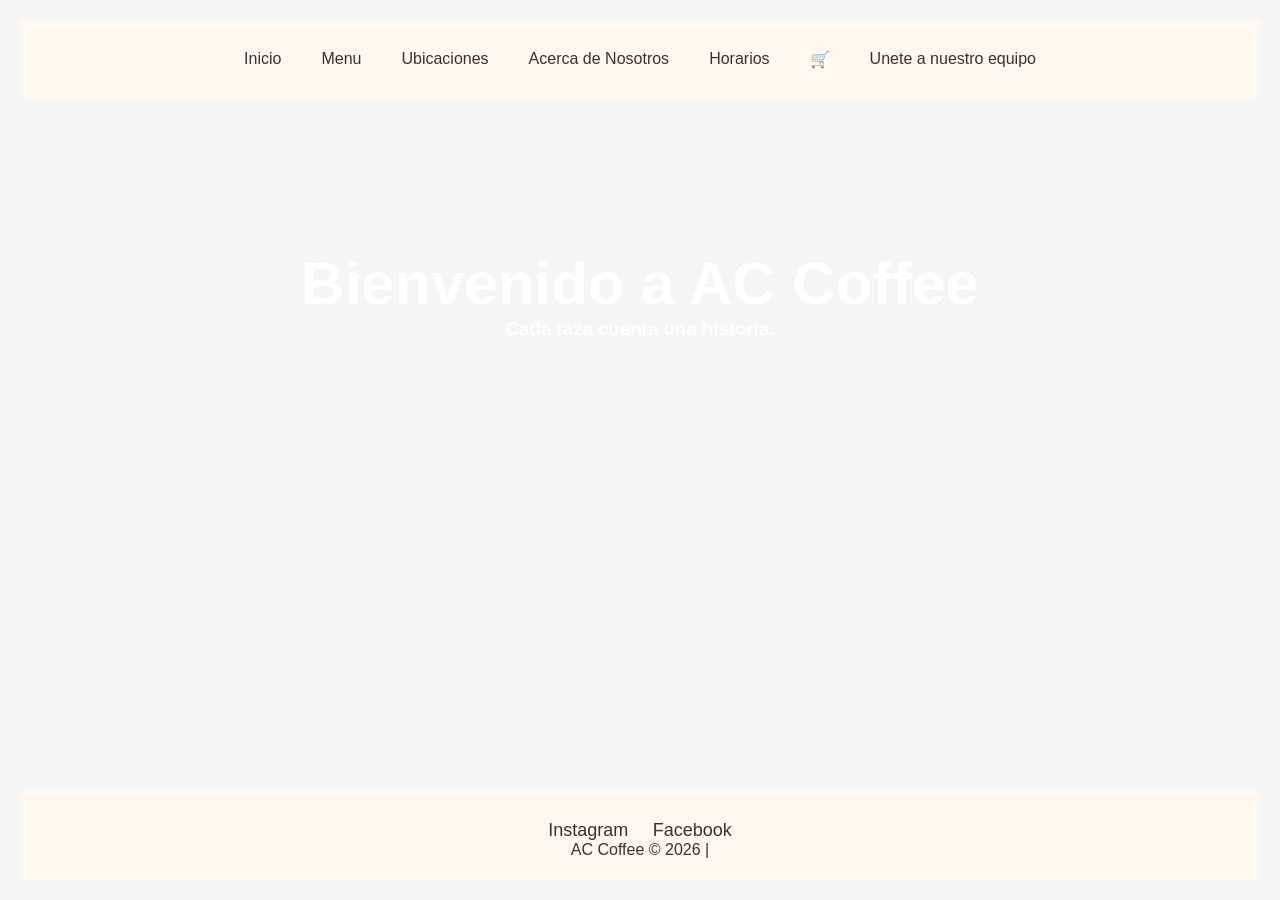
<file: index.html>
<!DOCTYPE html>
<html lang="es">
    <head>
        <meta charset="UTF-8">
        <meta name="viewport" content="width-device" initial scale>
    </head>
    <title>AC Coffee </title>
    <link rel="stylesheet" href="style.css">
    <body>
        
        <nav class="navbar">
            <button class="hamburger" onclick="toggleMenu()">

    <span class="bar"></span>
    <span class="bar"></span>
    <span class="bar"></span>

</button>
        <ul class="nav">
        <li><a href="index.html">Inicio</a></li>
        <li><a href="#">Menu</a>
            <ul>
                <li><a href="Bebidas.html">Bebidas</a></li>
                <li><a href="Postres.html">Panaderia y Postres</a></li>
                <li><a href="Comidas.html">Comidas</a></li>
            </ul>
        </li> 
        <li><a href="ubicaciones.html">Ubicaciones</a></li>
        <li><a href="info.html">Acerca de Nosotros</a></li>
        <li><a href="horario.html">Horarios</a></li>
        <li><a href="carrito.html">🛒</a></li>
        <li><a href="contacto.html">Unete a nuestro equipo</a></li>
        </ul>
        </nav>
        
    <div class="hero">
    <center><h1>Bienvenido a AC Coffee</h1></center>
    <center><h3>Cada taza cuenta una historia.</h3></center>
    </div>
        <script>

function toggleMenu(){

    document.querySelector(".nav")
    .classList.toggle("active");
}

</script>
    </body>
    
    <footer>
    <div class="redes">
        <a href="https://www.instagram.com/ac_coffeegt?igsh=MXQ4dHN6b2NnM3cweg==">Instagram</a>
        <a href="https://www.facebook.com/share/1GqbHDVcX5/">Facebook</a>
    </div>

    <center><p>AC Coffee © 2026 | </p></center>
    </footer>
</html>
</file>
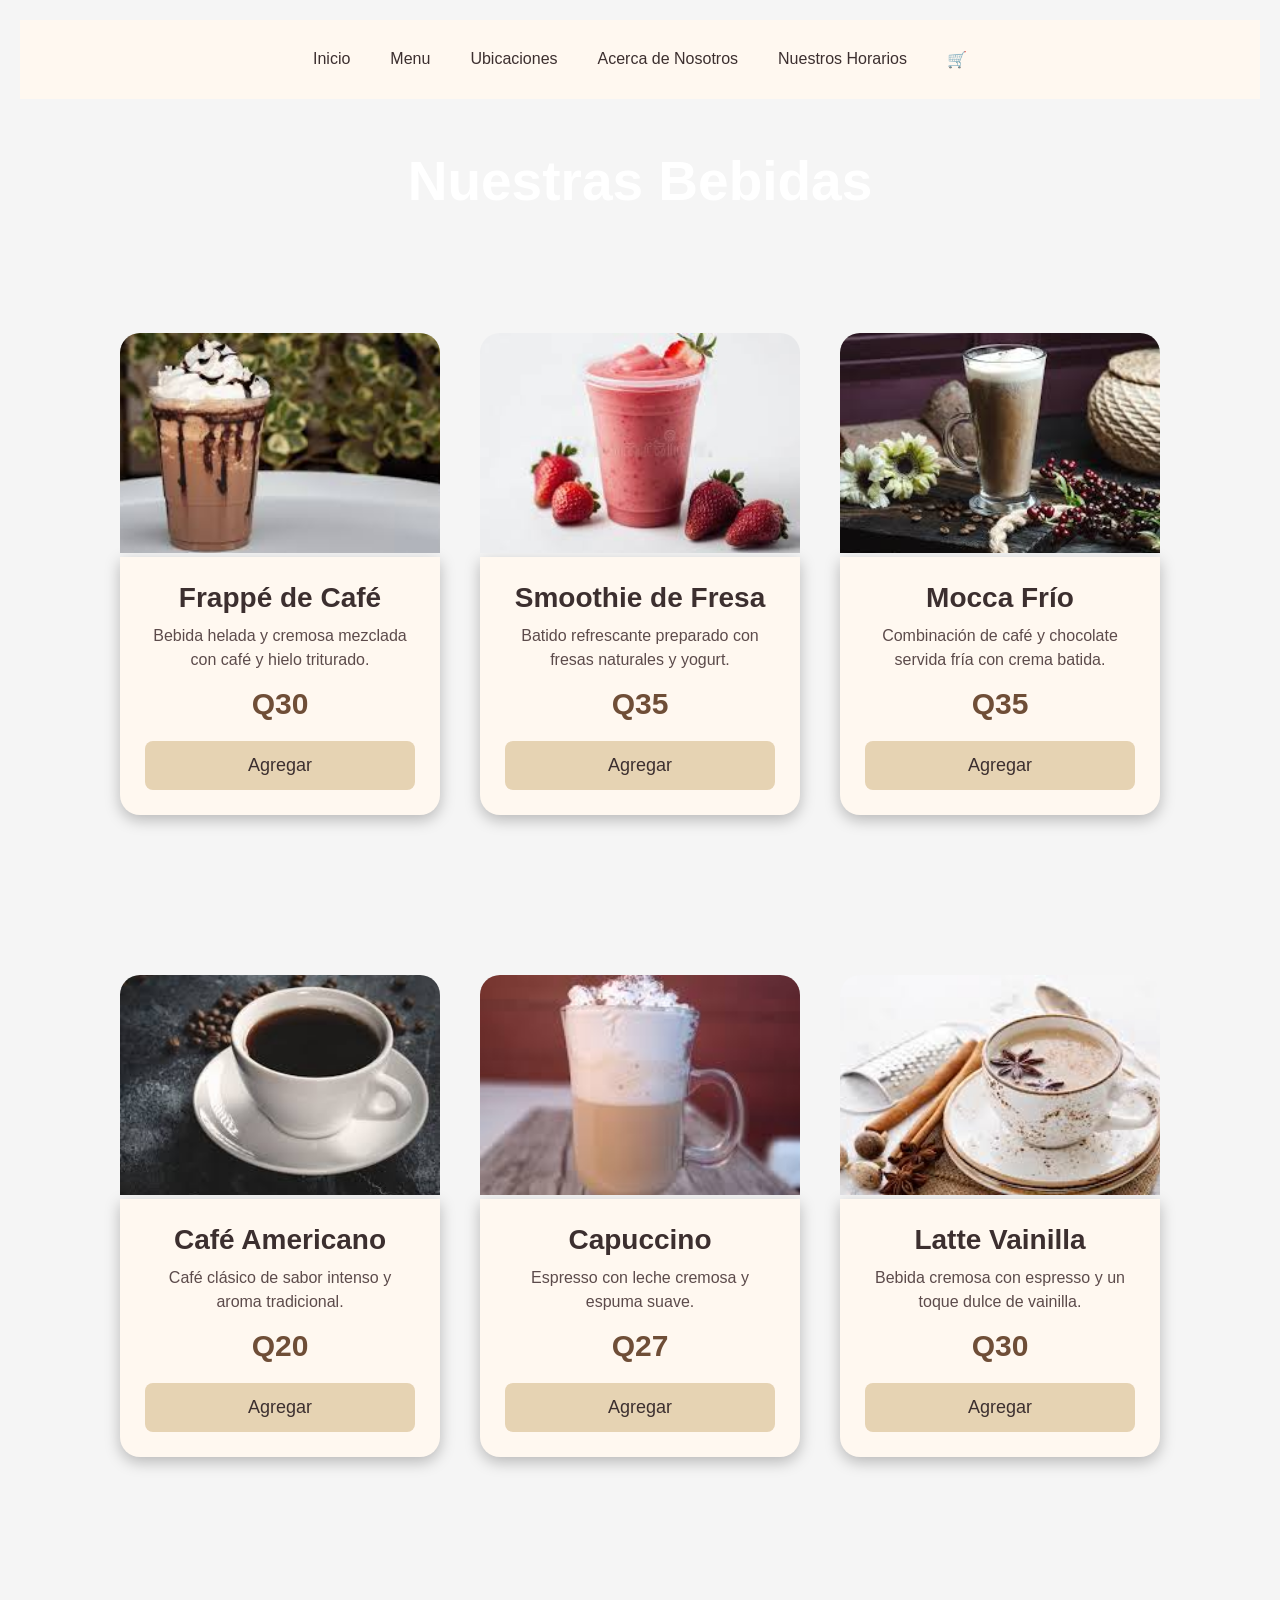
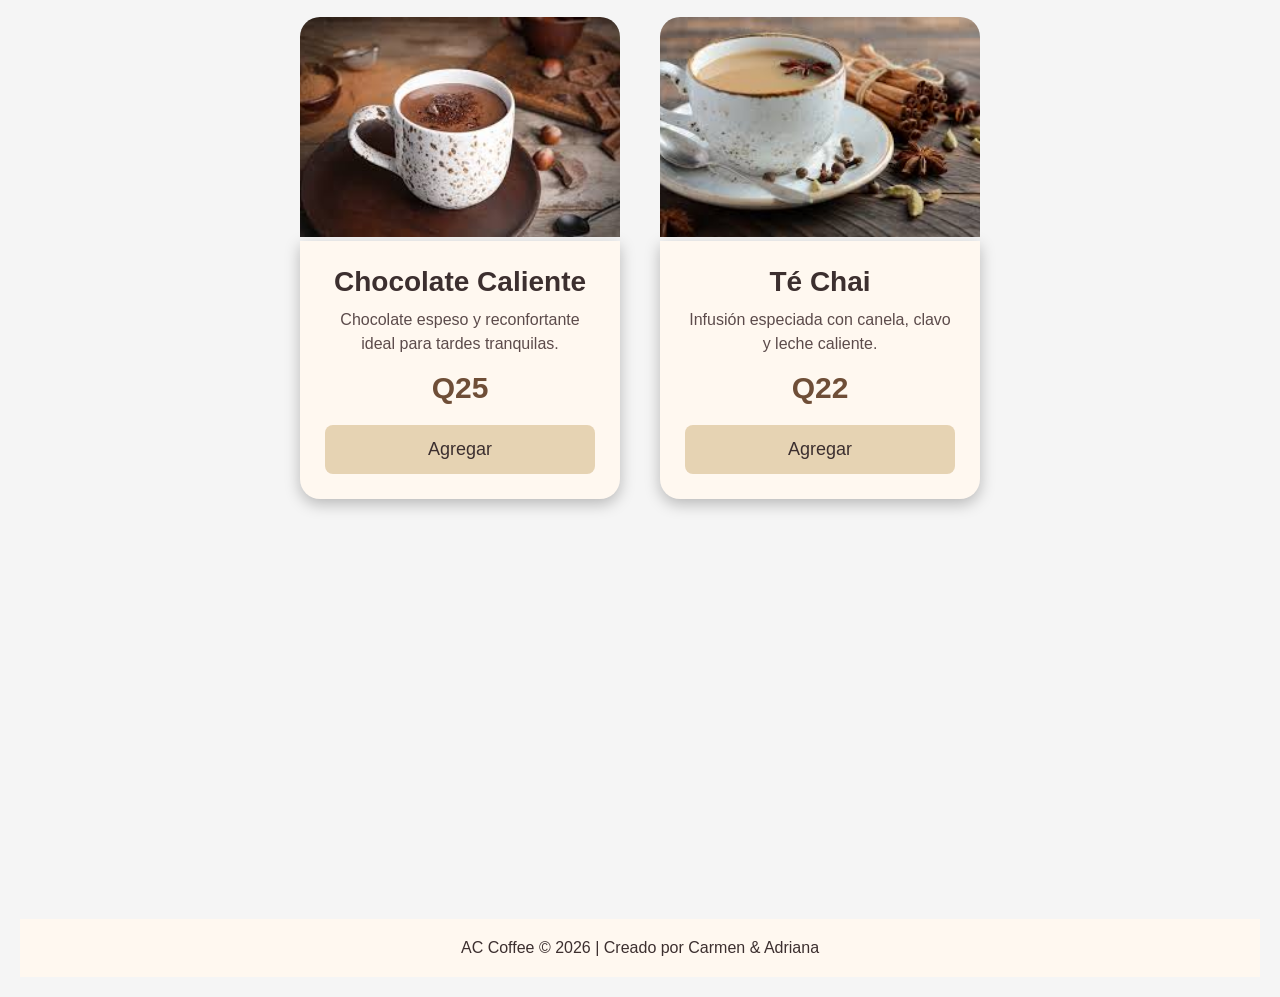
<file: Bebidas.html>
<!DOCTYPE html>
<html lang="es">

<head>
    <meta charset="UTF-8">
    <meta name="viewport" content="width=device-width, initial-scale=1.0">
    <title>AC Coffee | Bebidas</title>

    <link rel="stylesheet" href="style.css">
</head>

<body>
    <nav class="navbar">
        <button class="hamburger" onclick="toggleMenu()">
            <span class="bar"></span> 
            <span class="bar"></span>   
            <span class="bar"></span>
        </button>
        <ul class="nav">
        <li><a href="index.html">Inicio</a></li>

            <li>
                <a href="#">Menu</a>
                <ul>
                    <li><a href="Bebidas.html">Bebidas</a></li>
                    <li><a href="Postres.html">Panadería y Postres</a></li>
                    <li><a href="Comidas.html">Comidas</a></li>
                </ul>
            </li>
            <li><a href="ubicaciones.html">Ubicaciones</a></li>
            <li><a href="info.html">Acerca de Nosotros</a></li>
            <li><a href="info.html">Nuestros Horarios</a></li>
            <li><a href="carrito.html">🛒</a></li>

        </ul>
    </nav>
    <h1 class="titulo-menu">Nuestras Bebidas</h1>
    <section class="productos">
        <div class="card">
            <img src="frappe.jpg" alt="">
            <div class="info">
                <h2>Frappé de Café</h2>
                <p>Bebida helada y cremosa mezclada con café y hielo triturado.</p>
                <span class="precio">Q30</span>
                <button onclick="agregarCarrito(
                'Frappé de Café',
                30,
                'frappe.jpg'
                )">
                Agregar
                </button>

            </div>
        </div>

        <div class="card">
            <img src="smoothie.jpg" alt="">
            <div class="info">
                <h2>Smoothie de Fresa</h2>
                <p>Batido refrescante preparado con fresas naturales y yogurt.</p>
                <span class="precio">Q35</span>

                <button onclick="alerta(
                'funciona',
                35,
                'smoothie.jpg'
                )">
                Agregar
                </button>

            </div>
        </div>

        <div class="card">
            <img src="mocca.jpg" alt="">
            <div class="info">
                <h2>Mocca Frío</h2>
                <p>Combinación de café y chocolate servida fría con crema batida.</p>
                <span class="precio">Q35</span>

                <button onclick="agregarCarrito(
                'Mocha Frío',
                35,
                'mocca.jpg'
                )">
                Agregar
                </button>

            </div>
        </div>

        <div class="card">
            <img src="americano.jpg" alt="">
            <div class="info">
                <h2>Café Americano</h2>
                <p>Café clásico de sabor intenso y aroma tradicional.</p>
                <span class="precio">Q20</span>

                <button onclick="agregarCarrito(
                'Café Americano',
                20,
                'americano.jpg'
                )">
                Agregar
                </button>

            </div>
        </div>

        <div class="card">
            <img src="capuccino.jpg" alt="">
            <div class="info">
                <h2>Capuccino</h2>
                <p>Espresso con leche cremosa y espuma suave.</p>
                <span class="precio">Q27</span>

                <button onclick="agregarCarrito(
                'Capuccino',
                27,
                'capuccino.jpg'
                )">
                Agregar
                </button>

            </div>
        </div>

        <div class="card">
            <img src="latte.jpg" alt="">
            <div class="info">
                <h2>Latte Vainilla</h2>
                <p>Bebida cremosa con espresso y un toque dulce de vainilla.</p>
                <span class="precio">Q30</span>

                <button onclick="agregarCarrito(
                'Latte Vainilla',
                30,
                'latte.jpg'
                )">
                Agregar
                </button>

            </div>
        </div>

        <div class="card">
            <img src="chocolate.jpg" alt="">
            <div class="info">
                <h2>Chocolate Caliente</h2>
                <p>Chocolate espeso y reconfortante ideal para tardes tranquilas.</p>
                <span class="precio">Q25</span>

                <button onclick="agregarCarrito(
                'Chocolate Caliente',
                25,
                'chocolate.jpg'
                )">
                Agregar
                </button>

            </div>
        </div>

        <div class="card">
            <img src="chai.jpg" alt="">
            <div class="info">
                <h2>Té Chai</h2>
                <p>Infusión especiada con canela, clavo y leche caliente.</p>
                <span class="precio">Q22</span>

                <button onclick="agregarCarrito(
                'Té Chai',
                22,
                'chai.jpg'
                )">
                Agregar
                </button>

            </div>
        </div>

    </section>
<script>

function toggleMenu(){

    document.querySelector(".nav")
    .classList.toggle("active");
}
</script>
<script src="carrito.js"></script>

<script src="carrito.js"></script>

<script>
console.log(typeof agregarCarrito);
</script>
    
    <footer>
        <p>AC Coffee © 2026 | Creado por Carmen & Adriana</p>
    </footer>

    <script src="carrito.js"></script>
    
</body>

</html>
</file>
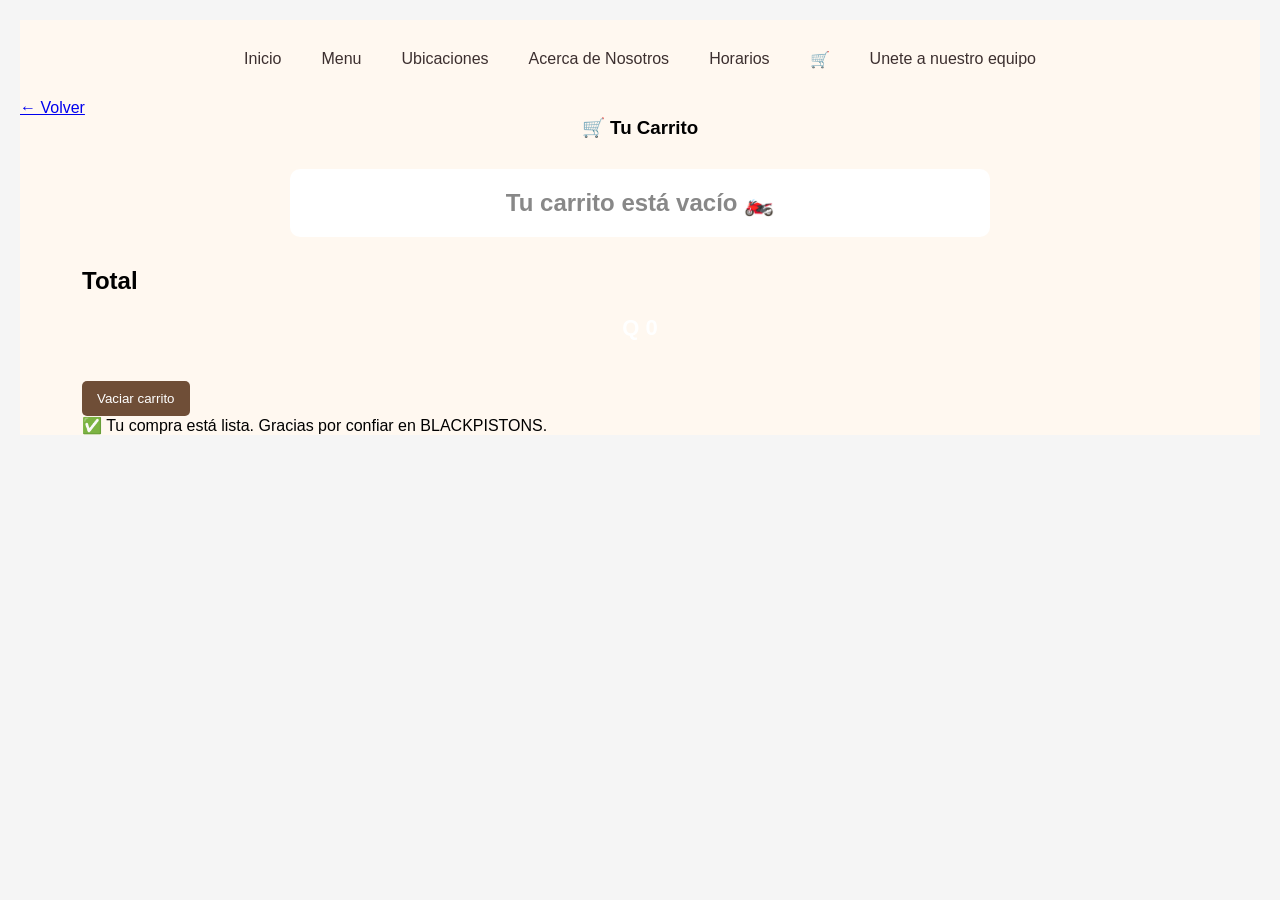
<file: carrito.html>
<!DOCTYPE html>
<html lang="es">
    <head>
        <meta charset="UTF-8">
        <meta name="viewport" content="width-device" initial scale>
    </head>
    <title>AC Coffee </title>
    <link rel="stylesheet" href="style.css">
    <body>
        
        <nav class="navbar">
            <button class="hamburger" onclick="toggleMenu()">

    <span class="bar"></span>
    <span class="bar"></span>
    <span class="bar"></span>

</button>
        <ul class="nav">
        <li><a href="index.html">Inicio</a></li>
        <li><a href="#">Menu</a>
            <ul>
                <li><a href="Bebidas.html">Bebidas</a></li>
                <li><a href="Postres.html">Panaderia y Postres</a></li>
                <li><a href="Comidas.html"></a>Comidas</li>
            </ul>
        </li>
        <li><a href="ubicaciones.html">Ubicaciones</a></li>
        <li><a href="info.html">Acerca de Nosotros</a></li>
        <li><a href="horario.html">Horarios</a></li>
        <li><a href="carrito.html">🛒</a></li>
        <li><a href="contacto.html">Unete a nuestro equipo</a></li>
        </ul>
<a href="index.html" class="back">
← Volver
</a>

</header>

<section class="container">

<h1 class="title">
🛒 Tu Carrito
</h1>

<div id="carrito"></div>

<div class="total-box">

<h2>Total</h2>

<div class="total" id="total">
Q 0
</div>

<div class="buttons">

<button class="vaciar" onclick="vaciarCarrito()">
Vaciar carrito
</button>

<a href="checkout.html">

<button
class="comprar"
id="btnComprar">

Finalizar Compra 💳

</button>

</a>
</div>

<div
class="mensaje"
id="mensajeCompra">

✅ Tu compra está lista.
Gracias por confiar en BLACKPISTONS.

</div>

</div>

</section>

<script>

let carrito =
JSON.parse(localStorage.getItem("carrito"))
|| [];

function renderCarrito(){

const contenedor =
document.getElementById("carrito");

const totalElemento =
document.getElementById("total");

const btnComprar =
document.getElementById("btnComprar");

contenedor.innerHTML = "";

let total = 0;

if(carrito.length === 0){

contenedor.innerHTML = `
<h2 style="text-align:center;color:#888;">
Tu carrito está vacío 🏍️
</h2>
`;

btnComprar.style.display = "none";

}

carrito.forEach((producto,index)=>{

total += producto.precio;

contenedor.innerHTML += `

<div class="producto">

<img src="${producto.imagen}">

<div class="info">
<h3>${producto.nombre}</h3>
<p class="price">
Q ${producto.precio.toLocaleString()}
</p>
</div>

<button
class="delete"
onclick="eliminar(${index})">

Eliminar

</button>

</div>
`;

});

totalElemento.innerText =
"Q " + total.toLocaleString();

if(carrito.length > 0){
btnComprar.style.display = "inline-block";
}

}

function eliminar(index){

carrito.splice(index,1);

localStorage.setItem(
"carrito",
JSON.stringify(carrito)
);

renderCarrito();

}

function vaciarCarrito(){

localStorage.removeItem("carrito");

carrito = [];

document.getElementById(
"mensajeCompra"
).style.display = "none";

renderCarrito();

}

function compraLista(){

document.getElementById(
"mensajeCompra"
).style.display = "block";

}

renderCarrito();

</script>

</body>
</html>
</file>
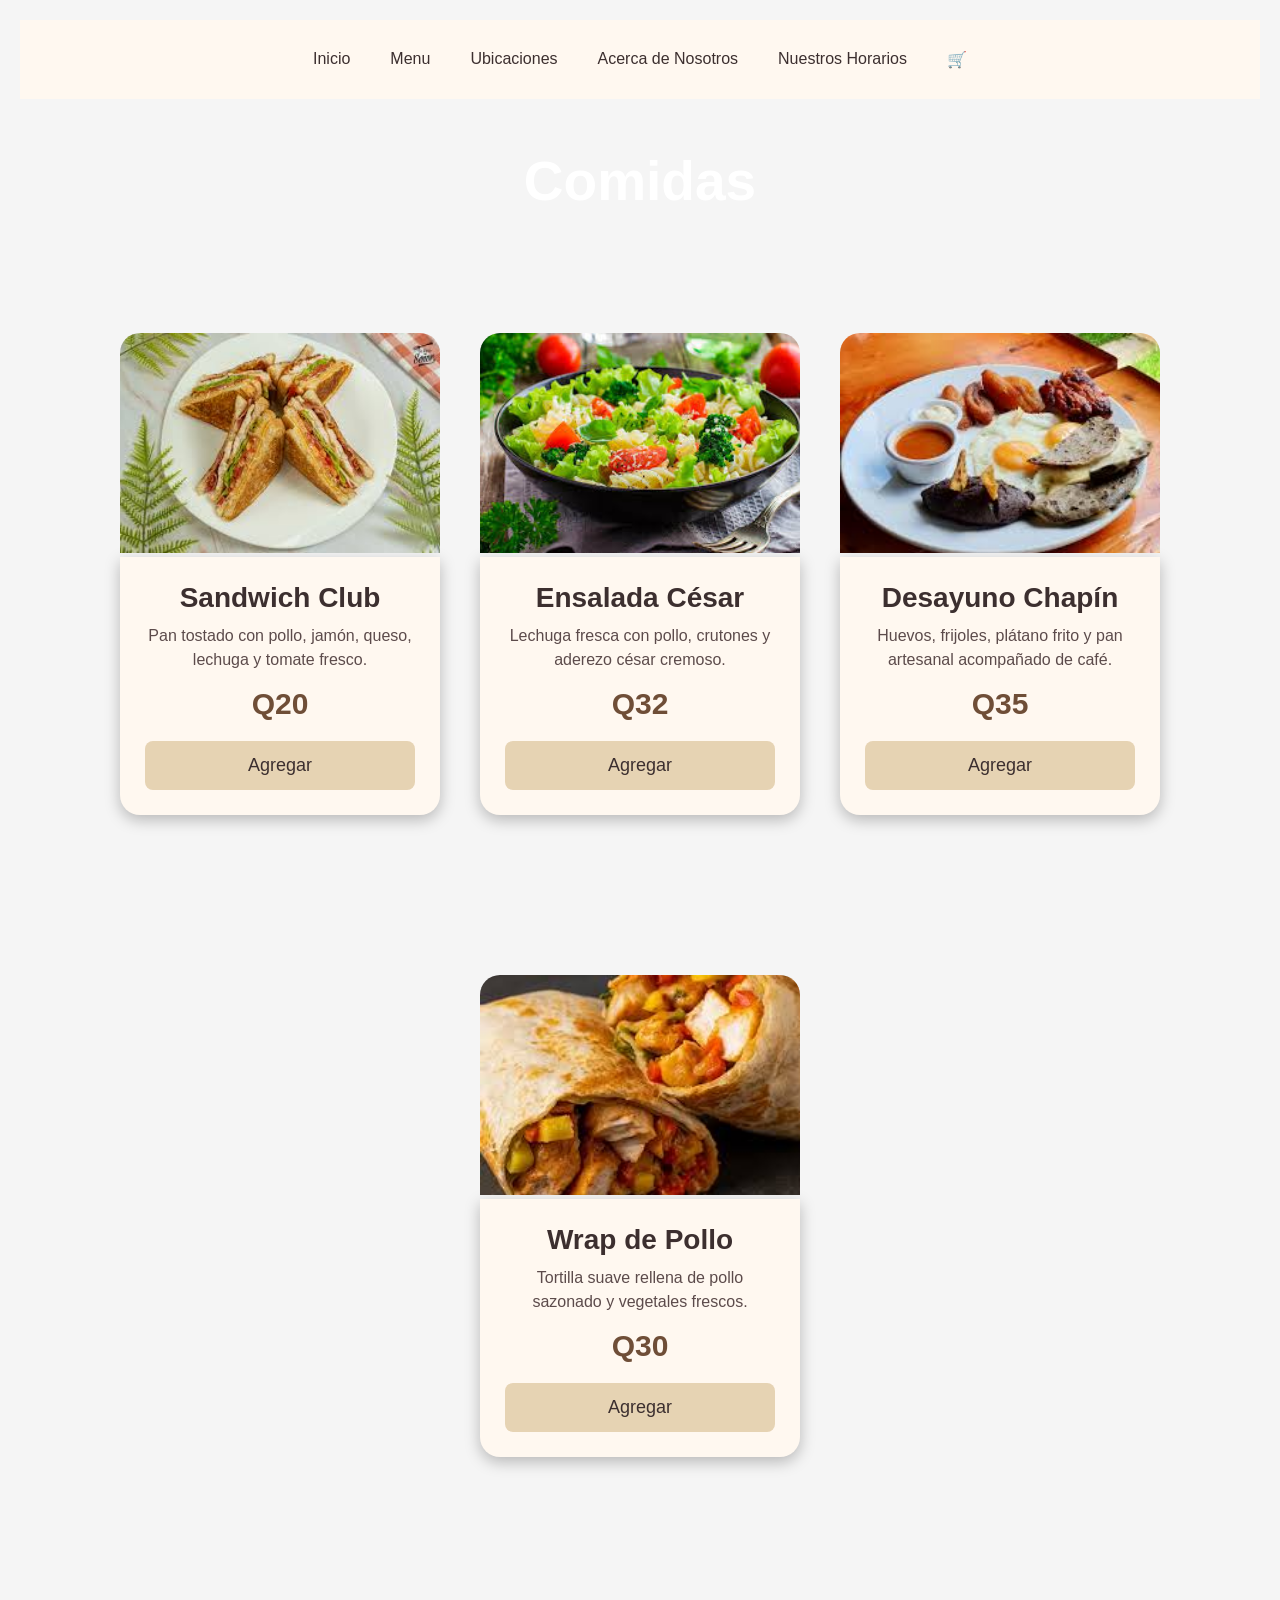
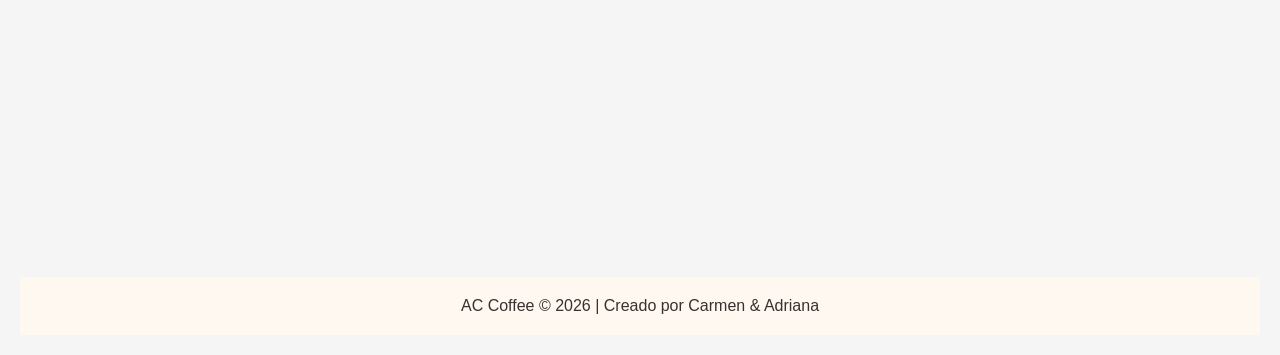
<file: Comidas.html>
<!DOCTYPE html>
<html lang="es">

<head>
    <meta charset="UTF-8">
    <meta name="viewport" content="width=device-width, initial-scale=1.0">
    <title>AC Coffee | Comidas</title>

    <link rel="stylesheet" href="style.css">
</head>

<body>

    <nav class="navbar">
        <button class="hamburger" onclick="toggleMenu()">
    <span class="bar"></span>
    <span class="bar"></span>
    <span class="bar"></span>

</button>
        <ul class="nav">
        <li><a href="index.html">Inicio</a></li>

            <li>
                <a href="#">Menu</a>

                <ul>
                    <li><a href="Bebidas.html">Bebidas</a></li>
                    <li><a href="Postres.html">Panadería y Postres</a></li>
                    <li><a href="Comidas.html">Comidas</a></li>
                </ul>
            </li>
            <li><a href="ubicaciones.html">Ubicaciones</a></li>
            <li><a href="info.html">Acerca de Nosotros</a></li>
            <li><a href="info.html">Nuestros Horarios</a></li>
            <li><a href="carrito.html">🛒</a></li>

        </ul>
    </nav>

    <h1 class="titulo-menu">Comidas</h1>

    <section class="productos">

        <div class="card">
            <img src="sandwich.jpg" alt="Sandwich Club">
            <div class="info">
                <h2>Sandwich Club</h2>
                <p>Pan tostado con pollo, jamón, queso, lechuga y tomate fresco.</p>
                <span class="precio">Q20</span>

                <button onclick="agregarCarrito(
                'Sandwich Club',
                20,
                'sandwich.jpg'
                )">
                Agregar
                </button>

            </div>
        </div>

        <div class="card">
            <img src="ensalada.jpg" alt="">
            <div class="info">
                <h2>Ensalada César</h2>
                <p>Lechuga fresca con pollo, crutones y aderezo césar cremoso.</p>
                <span class="precio">Q32</span>

                <button onclick="agregarCarrito(
                'Ensalada César',
                32,
                'ensalada.jpg'
                )">
                Agregar
                </button>

            </div>
        </div>

        <div class="card">
            <img src="desayuno.jpg" alt="">
            <div class="info">
                <h2>Desayuno Chapín</h2>
                <p>Huevos, frijoles, plátano frito y pan artesanal acompañado de café.</p>
                <span class="precio">Q35</span>

                <button onclick="agregarCarrito(
                'Desayuno Chapín',
                35,
                'desayuno.jpg'
                )">
                Agregar
                </button>

            </div>
        </div>

        <div class="card">
            <img src="wrap.jpg" alt="">
            <div class="info">
                <h2>Wrap de Pollo</h2>
                <p>Tortilla suave rellena de pollo sazonado y vegetales frescos.</p>
                <span class="precio">Q30</span>

                <button onclick="agregarCarrito(
                'Wrap de Pollo',
                30,
                'wrap.jpg'
                )">
                Agregar
                </button>

            </div>
        </div>

    </section>

    <footer>
        <p>AC Coffee © 2026 | Creado por Carmen & Adriana</p>
    </footer>

    <script src="carrito.js"></script>
<script>

function toggleMenu(){

    document.querySelector(".nav")
    .classList.toggle("active");
}

</script>
</body>

</html>
</file>
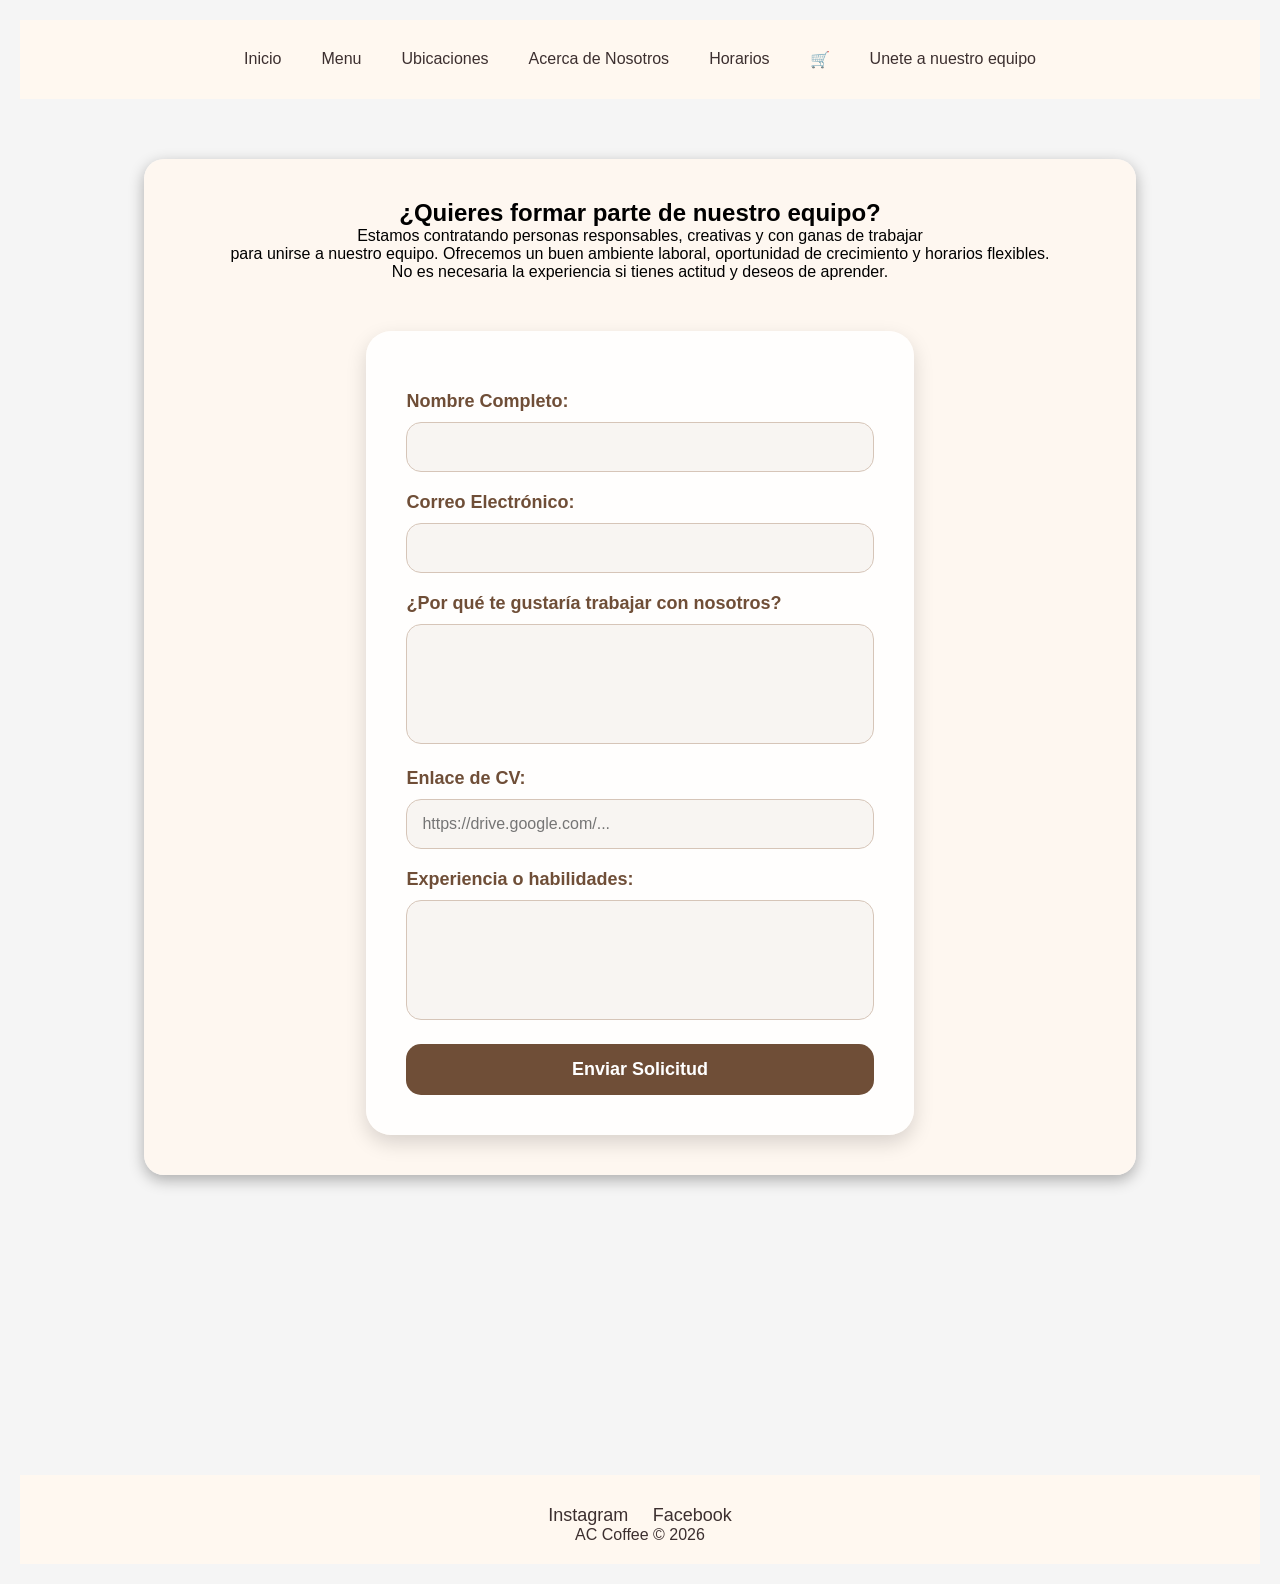
<file: contacto.html>
<!DOCTYPE html>
<html lang="es">
    <head>
        <meta charset="UTF-8">
        <meta name="viewport" content="width-device" initial scale>
    </head>
    <title>AC Coffee </title>
    <link rel="stylesheet" href="style.css">
    <body>
        
        <nav class="navbar">
            <button class="hamburger" onclick="toggleMenu()">

    <span class="bar"></span>
    <span class="bar"></span>
    <span class="bar"></span>

</button>
        <ul class="nav">
        <li><a href="index.html">Inicio</a></li>
        <li><a href="#">Menu</a>
            <ul>
                <li><a href="Bebidas.html">Bebidas</a></li>
                <li><a href="Postres.html">Panaderia y Postres</a></li>
                <li><a href="Comidas.html"></a>Comidas</li>
            </ul>
        </li>
        <li><a href="ubicaciones.html">Ubicaciones</a></li>
        <li><a href="info.html">Acerca de Nosotros</a></li>
        <li><a href="horario.html">Horarios</a></li>
        <li><a href="carrito.html">🛒</a></li>
        <li><a href="contacto.html">Unete a nuestro equipo</a></li>
        </ul>
        </nav>
    <section class="trabajo">
    <center><h1>¿Quieres formar parte de nuestro equipo?</h1></center>
    <center>Estamos contratando personas responsables, creativas y con ganas de trabajar<br>
     para unirse a nuestro equipo. Ofrecemos un buen ambiente laboral, oportunidad de crecimiento y horarios flexibles.<br>
     No es necesaria la experiencia si tienes actitud y deseos de aprender.<br></center>

      <form action="https://formspree.io/f/mykoanke" method="post">
        <ul>
            <li>
                <label for="nombre">Nombre Completo:</label>
                <input type="text" id="nombre" name="nombre" required>
            </li>

            <li>
                <label for="correo">Correo Electrónico:</label>
                <input type="email" id="correo" name="correo" required>
            </li>

            <li>
                <label for="mensaje">¿Por qué te gustaría trabajar con nosotros?</label>
                <textarea id="mensaje" name="mensaje" required></textarea>
            </li>

            <li>
                <label for="cv">Enlace de CV:</label>
                <input type="url" id="cv" name="cv" placeholder="https://drive.google.com/...">
            </li>

            <li>
                <label for="experiencia">Experiencia o habilidades:</label>
                <textarea id="experiencia" name="experiencia"></textarea>
            </li>
                <input type="submit" value="Enviar Solicitud">
        </ul>
    </form>
    </section>
        <script>

function toggleMenu(){

    document.querySelector(".nav")
    .classList.toggle("active");
}

</script>
    </body>
    <footer>
    <div class="redes">
        <a href="https://www.instagram.com/ac_coffeegt?igsh=MXQ4dHN6b2NnM3cweg==">Instagram</a>
        <a href="https://www.facebook.com/share/1GqbHDVcX5/">Facebook</a>
    </div>

    <center><p>AC Coffee © 2026  </p></center>
    </footer>
</html>
</file>
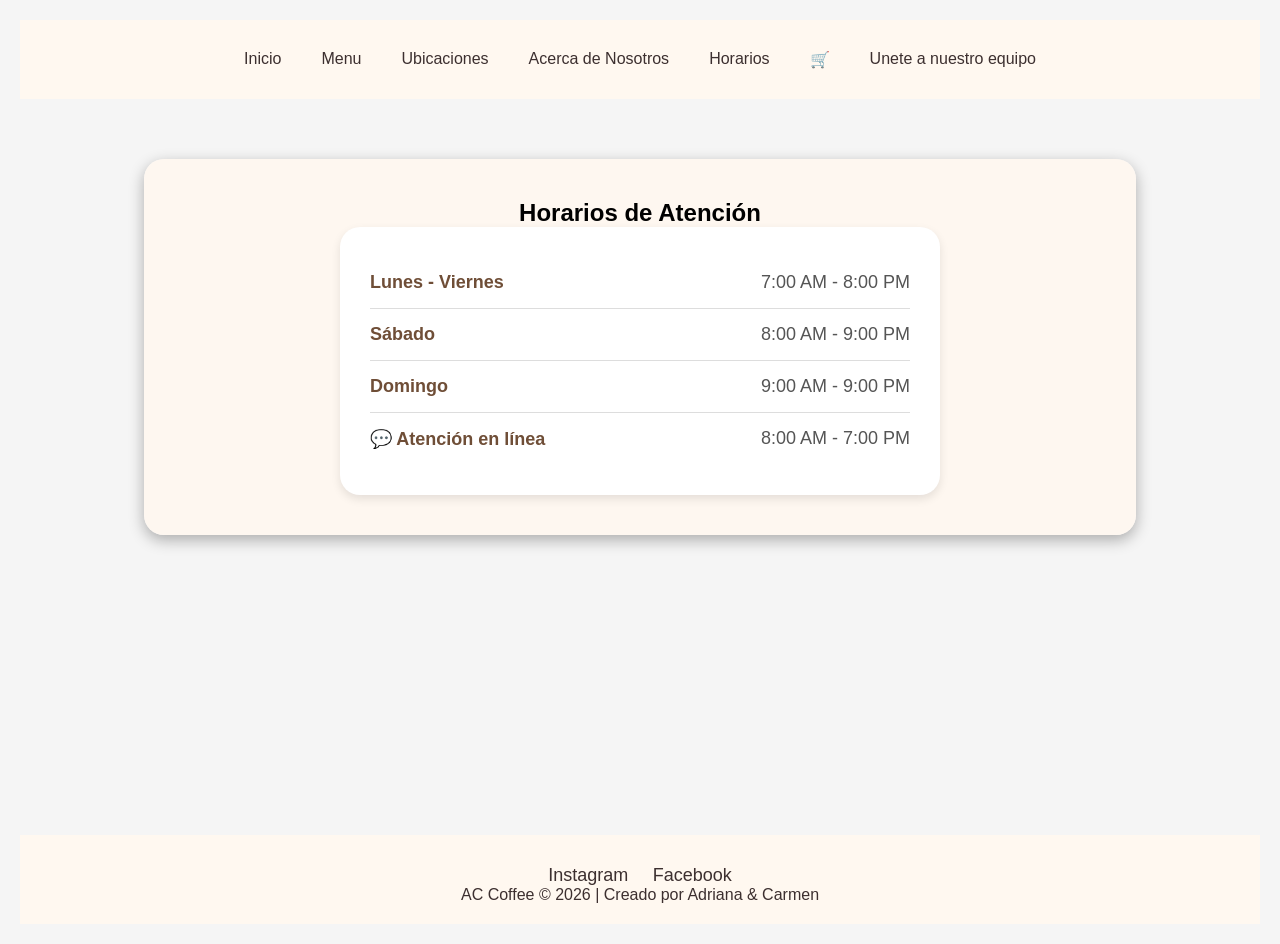
<file: horario.html>
<!DOCTYPE html>
<html lang="es">
    <head>
        <meta charset="UTF-8">
        <meta name="viewport" content="width-device" initial scale>
    </head>
    <title>AC Coffee </title>
    <link rel="stylesheet" href="style.css">
    <body>
        
        <nav class="navbar">
            <button class="hamburger" onclick="toggleMenu()">

    <span class="bar"></span>
    <span class="bar"></span>
    <span class="bar"></span>

</button>
        <ul class="nav">
        <li><a href="index.html">Inicio</a></li>
        <li><a href="#">Menu</a> 
            <ul>
                <li><a href="Bebidas.html">Bebidas</a></li>
                <li><a href="Postres.html">Panaderia y Postres</a></li>
                <li><a href="Comidas.html"></a>Comidas</li>
            </ul>
        </li>
        <li><a href="ubicaciones.html">Ubicaciones</a></li>
        <li><a href="info.html">Acerca de Nosotros</a></li>
        <li><a href="horario.html">Horarios</a></li>
        <li><a href="carrito.html">🛒</a></li>
        <li><a href="contacto.html">Unete a nuestro equipo</a></li>
        </ul>
             <button class="hamburger" aria-label="Abrir menú">
      <span class="bar"></span>
      <span class="bar"></span>
      <span class="bar"></span>
    </button>
        </nav>
    <section class="horario">
    <h2>Horarios de Atención</h2>
    <div class="tabla-horarios">
        <div class="dia">
            <span>Lunes - Viernes</span>
            <span>7:00 AM - 8:00 PM</span>
        </div>

        <div class="dia">
            <span>Sábado</span>
            <span>8:00 AM - 9:00 PM</span>
        </div>

        <div class="dia">
            <span>Domingo</span>
            <span>9:00 AM - 9:00 PM</span>
        </div>

        <div class="dia">
            <span>💬 Atención en línea</span>
            <span>8:00 AM - 7:00 PM</span>
         </div>
    </div>
</section>
        <script>

function toggleMenu(){

    document.querySelector(".nav")
    .classList.toggle("active");
}

</script>
    </body>
    <footer>
    <div class="redes">
        <a href="https://www.instagram.com/ac_coffeegt?igsh=MXQ4dHN6b2NnM3cweg==">Instagram</a>
        <a href="https://www.facebook.com/share/1GqbHDVcX5/">Facebook</a>
    </div>

    <center><p>AC Coffee © 2026 | Creado por Adriana & Carmen </p></center>
    </footer>
</html>
</file>
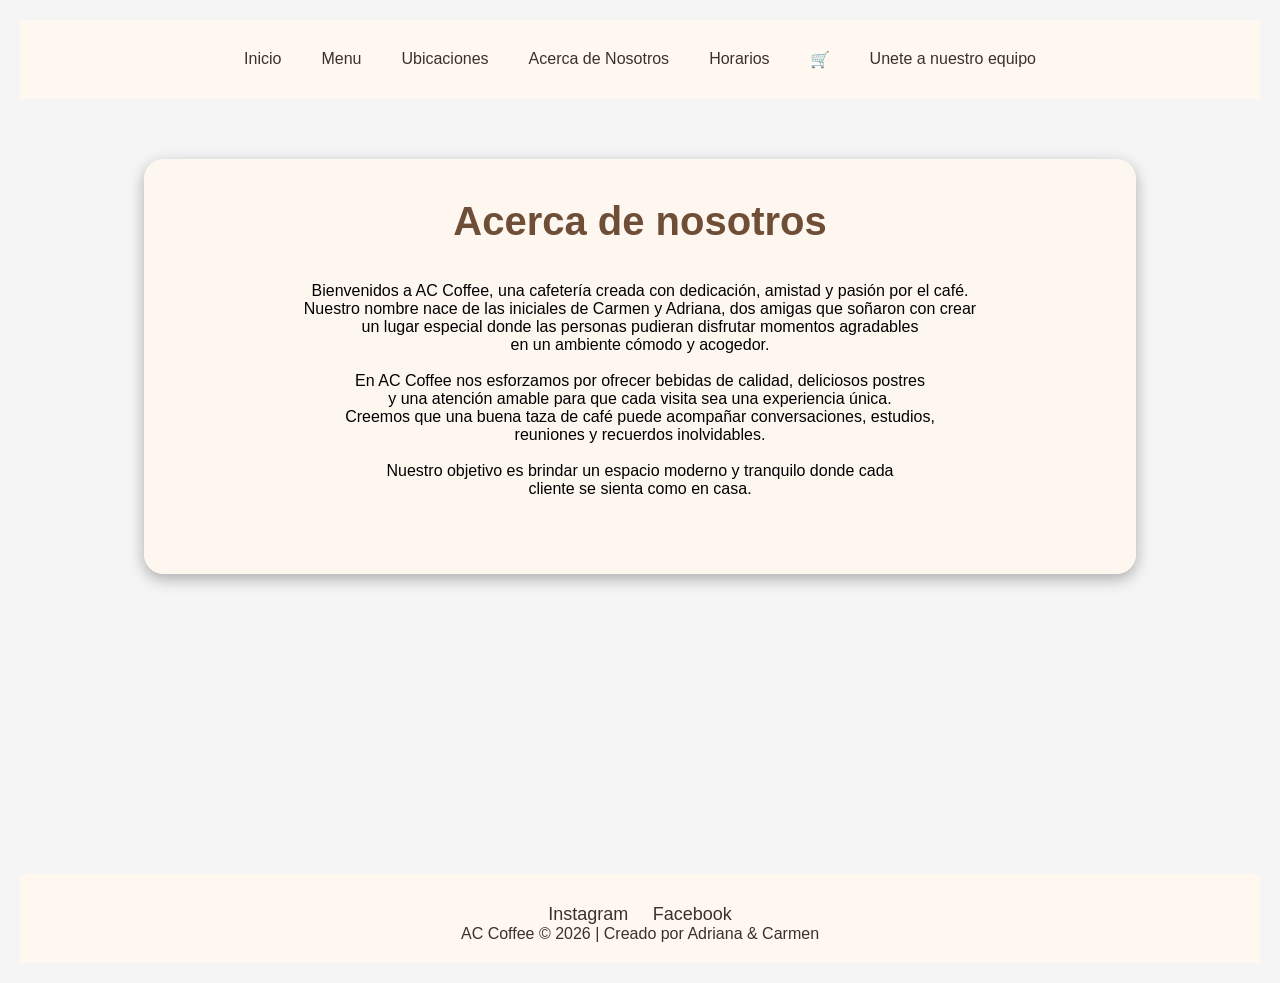
<file: info.html>
<!DOCTYPE html>
<html lang="es">
    <head>
        <meta charset="UTF-8">
        <meta name="viewport" content="width-device" initial scale>
    </head>
    <title>AC Coffee </title>
    <link rel="stylesheet" href="style.css">
    <body>
        
        <nav class="navbar">
            <button class="hamburger" onclick="toggleMenu()">

    <span class="bar"></span>
    <span class="bar"></span>
    <span class="bar"></span>

</button>
        <ul class="nav">
        <li><a href="index.html">Inicio</a></li>
        <li><a href="#">Menu</a>
            <ul>
                <li><a href="Bebidas.html">Bebidas</a></li>
                <li><a href="Postres.html">Panaderia y Postres</a></li>
                <li><a href="Comidas.html"></a>Comidas</li>
            </ul>
        </li>
        <li><a href="ubicaciones.html">Ubicaciones</a></li>
        <li><a href="info.html">Acerca de Nosotros</a></li>
        <li><a href="horario.html">Horarios</a></li>
        <li><a href="carrito.html">🛒</a></li>
        <li><a href="contacto.html">Unete a nuestro equipo</a></li>
        </ul>
        </nav>

        <section class="nosotros">
    
        <center><h1>Acerca de nosotros</h1></center><br>
        <center>Bienvenidos a AC Coffee, una cafetería creada con dedicación, amistad y pasión por el café.<br>
        Nuestro nombre nace de las iniciales de Carmen y Adriana, dos amigas que soñaron con crear<br>
        un lugar especial donde las personas pudieran disfrutar momentos agradables<br>
        en un ambiente cómodo y acogedor.<br><br>

        En AC Coffee nos esforzamos por ofrecer bebidas de calidad, deliciosos postres<br>
        y una atención amable para que cada visita sea una experiencia única.<br>
        Creemos que una buena taza de café puede acompañar conversaciones, estudios, <br>
        reuniones y recuerdos inolvidables.<br><br>

        Nuestro objetivo es brindar un espacio moderno y tranquilo donde cada<br>
        cliente se sienta como en casa.</center><br><br>
    </section>
        <script>

function toggleMenu(){

    document.querySelector(".nav")
    .classList.toggle("active");
}

</script>
    </body>

    <footer>
    <div class="redes">
        <a href="https://www.instagram.com/ac_coffeegt?igsh=MXQ4dHN6b2NnM3cweg==">Instagram</a>
        <a href="https://www.facebook.com/share/1GqbHDVcX5/">Facebook</a>
    </div>

    <center><p>AC Coffee © 2026 | Creado por Adriana & Carmen </p></center>
    </footer>
</html>
</file>
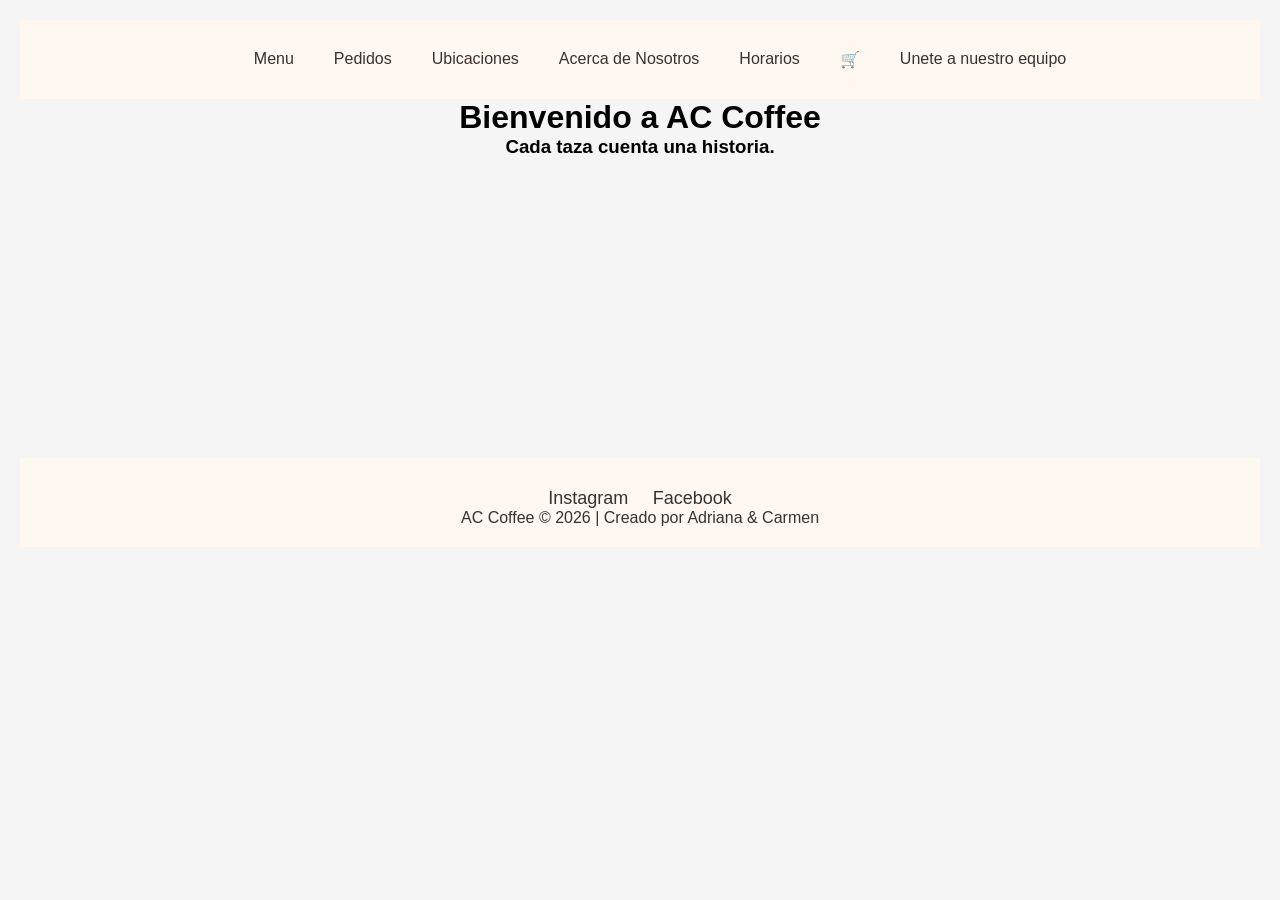
<file: inicio.html>
<!DOCTYPE html>
<html lang="es">
    <head>
        <meta charset="UTF-8">
        <meta name="viewport" content="width-device" initial scale>
    </head>
    <title>AC Coffee </title>
    <link rel="stylesheet" href="style.css">
    <body>
        
        <nav class="navbar">
            <button class="hamburger" onclick="toggleMenu()">

    <span class="bar"></span>
    <span class="bar"></span>
    <span class="bar"></span>

</button>
        <ul class="nav">
        <li><a href="inicio.html"></a></li>
        <li><a href="#">Menu</a> 
            <ul>
                <li><a href="Bebidas.html">Bebidas</a></li>
                <li><a href="Postres.html">Panaderia y Postres</a></li>
                <li><a href="Comidas.html"></a>Comidas</li>
            </ul>
        </li>
        <li><a href="pedidos.html">Pedidos</a></li>
        <li><a href="ubicaciones.html">Ubicaciones</a></li>
        <li><a href="info.html">Acerca de Nosotros</a></li>
        <li><a href="horario.html">Horarios</a></li>
        <li><a href="carrito.html">🛒</a></li>
        <li><a href="contacto.html">Unete a nuestro equipo</a></li>
        </ul>
        </nav>
    <center><h1>Bienvenido a AC Coffee</h1></center>
    <center><h3>Cada taza cuenta una historia.</h3></center>
  <script>

function toggleMenu(){

    document.querySelector(".nav")
    .classList.toggle("active");
}

</script>
    </body>

    <footer>
    <div class="redes">
        <a href="https://www.instagram.com/ac_coffeegt?igsh=MXQ4dHN6b2NnM3cweg==">Instagram</a>
        <a href="https://www.facebook.com/share/1GqbHDVcX5/">Facebook</a>
    </div>

    <center><p>AC Coffee © 2026 | Creado por Adriana & Carmen </p></center>
    </footer>
</html>
</file>
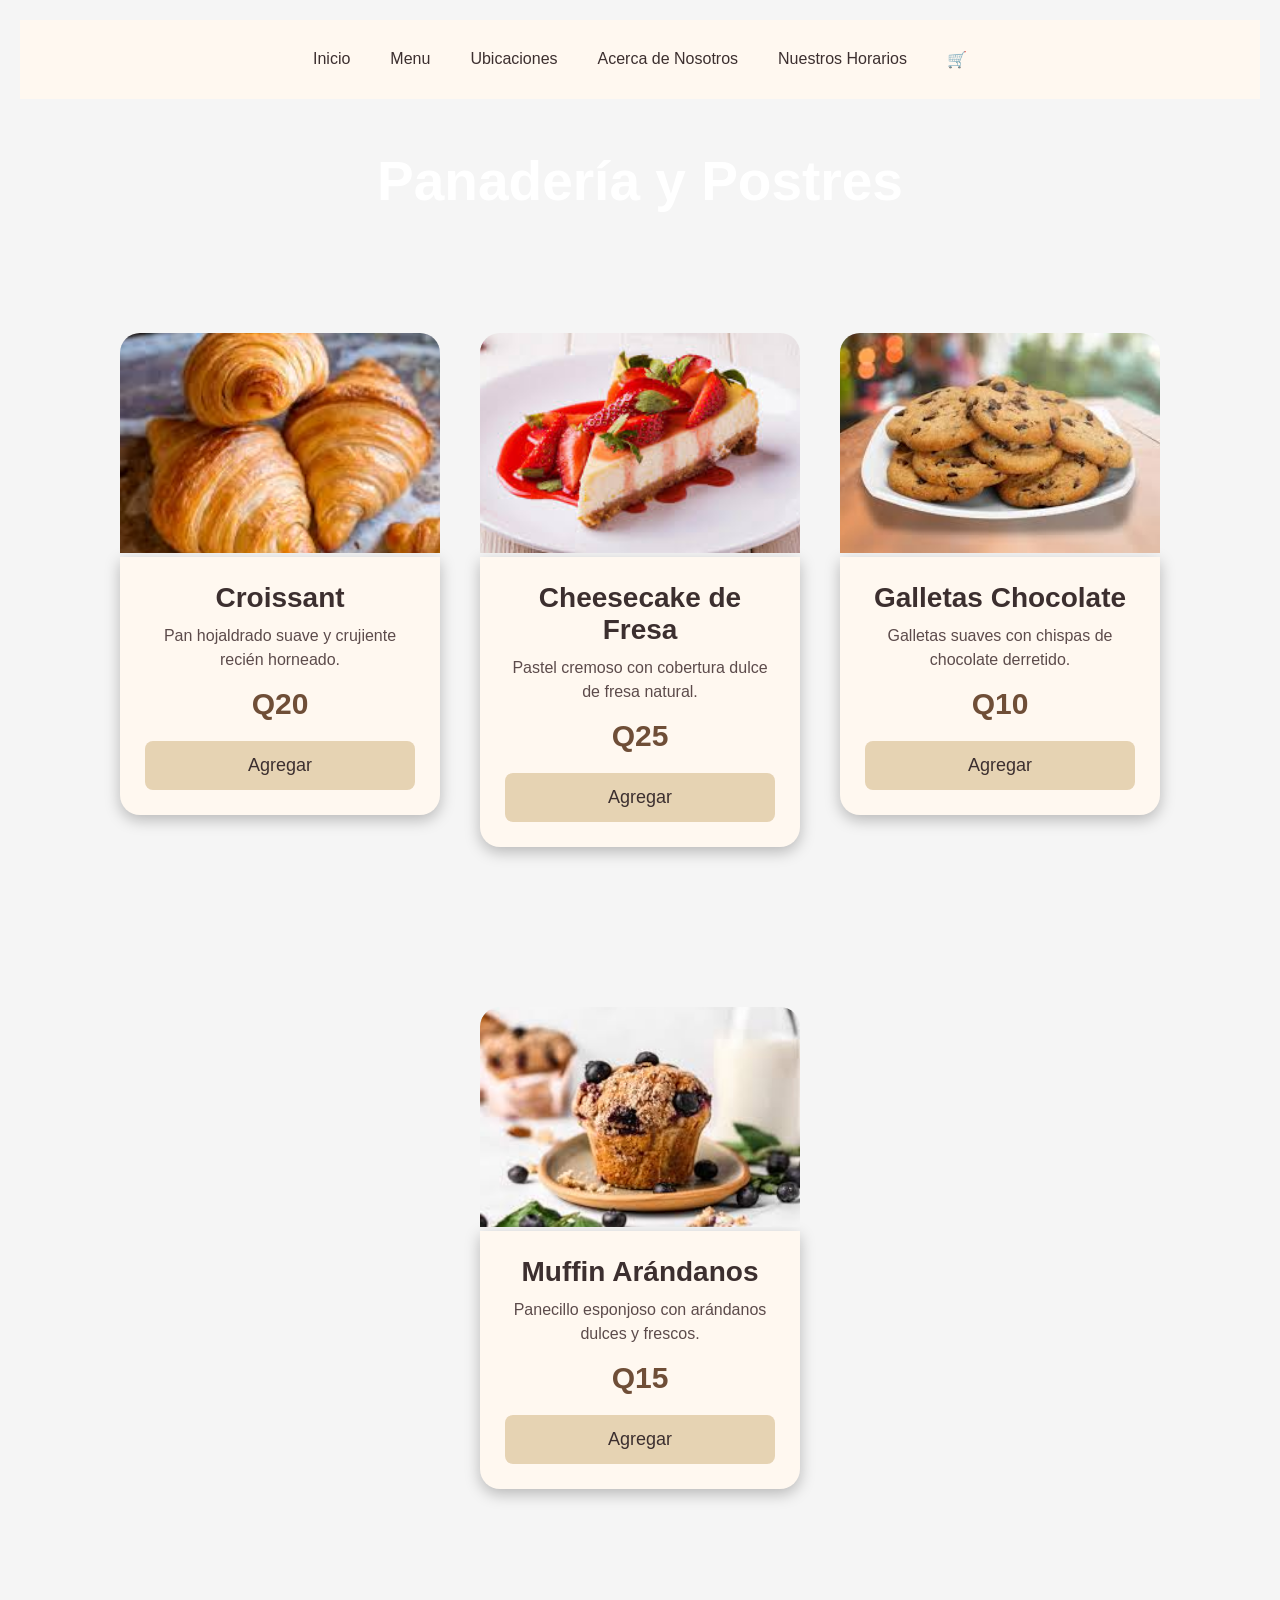
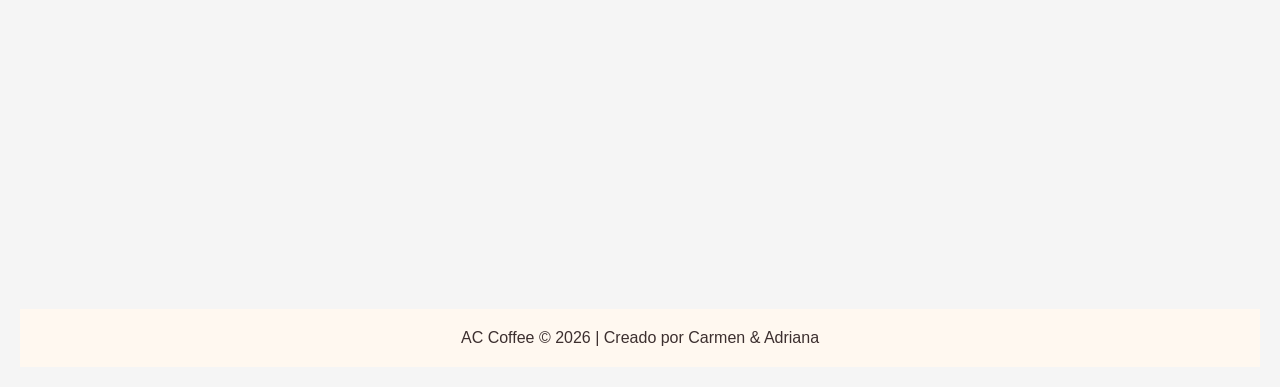
<file: Postres.html>
<!DOCTYPE html>
<html lang="es">

<head>
    <meta charset="UTF-8">
    <meta name="viewport" content="width=device-width, initial-scale=1.0">
    <title>AC Coffee | Postres</title>

    <link rel="stylesheet" href="style.css">
</head>

<body>

    <nav class="navbar">
        <button class="hamburger" onclick="toggleMenu()">

    <span class="bar"></span>
    <span class="bar"></span>
    <span class="bar"></span>

</button>
        <ul class="nav">
        <li><a href="index.html">Inicio</a></li>

            <li>
                <a href="#">Menu</a>

                <ul>
                    <li><a href="Bebidas.html">Bebidas</a></li>
                    <li><a href="Postres.html">Panadería y Postres</a></li>
                    <li><a href="Comidas.html">Comidas</a></li>
                </ul>
            </li>
            <li><a href="ubicaciones.html">Ubicaciones</a></li>
            <li><a href="info.html">Acerca de Nosotros</a></li>
            <li><a href="info.html">Nuestros Horarios</a></li>
            <li><a href="carrito.html">🛒</a></li>
        </ul>
    </nav>

    <h1 class="titulo-menu">Panadería y Postres</h1>

    <section class="productos">

        <div class="card">
            <img src="croissant.jpg" alt="">
            <div class="info">
                <h2>Croissant</h2>
                <p>Pan hojaldrado suave y crujiente recién horneado.</p>
                <span class="precio">Q20</span>

                <button onclick="agregarCarrito(
                'Croissant',
                20,
                'croissant.jpg'
                )">
                Agregar
                </button>

            </div>
        </div>

        <div class="card">
            <img src="cheesecake.jpg" alt="">
            <div class="info">
                <h2>Cheesecake de Fresa</h2>
                <p>Pastel cremoso con cobertura dulce de fresa natural.</p>
                <span class="precio">Q25</span>

                <button onclick="agregarCarrito(
                'Cheesecake de Fresa',
                25,
                'cheesecake.jpg'
                )">
                Agregar
                </button>

            </div>
        </div>

        <div class="card">
            <img src="galletas.jpg" alt="">
            <div class="info">
                <h2>Galletas Chocolate</h2>
                <p>Galletas suaves con chispas de chocolate derretido.</p>
                <span class="precio">Q10</span>

                <button onclick="agregarCarrito(
                'Galletas Chocolate',
                10,
                'galletas.jpg'
                )">
                Agregar
                </button>

            </div>
        </div>

        <div class="card">
            <img src="muffin.jpg" alt="">
            <div class="info">
                <h2>Muffin Arándanos</h2>
                <p>Panecillo esponjoso con arándanos dulces y frescos.</p>
                <span class="precio">Q15</span>

                <button onclick="agregarCarrito(
                'Muffin Arándanos',
                15,
                'muffin.jpg'
                )">
                Agregar
                </button>

            </div>
        </div>

    </section>

    <footer>
        <p>AC Coffee © 2026 | Creado por Carmen & Adriana</p>
    </footer>

    <script src="carrito.js"></script>
<script>

function toggleMenu(){

    document.querySelector(".nav")
    .classList.toggle("active");
}

</script>

</body>
</html>
</file>
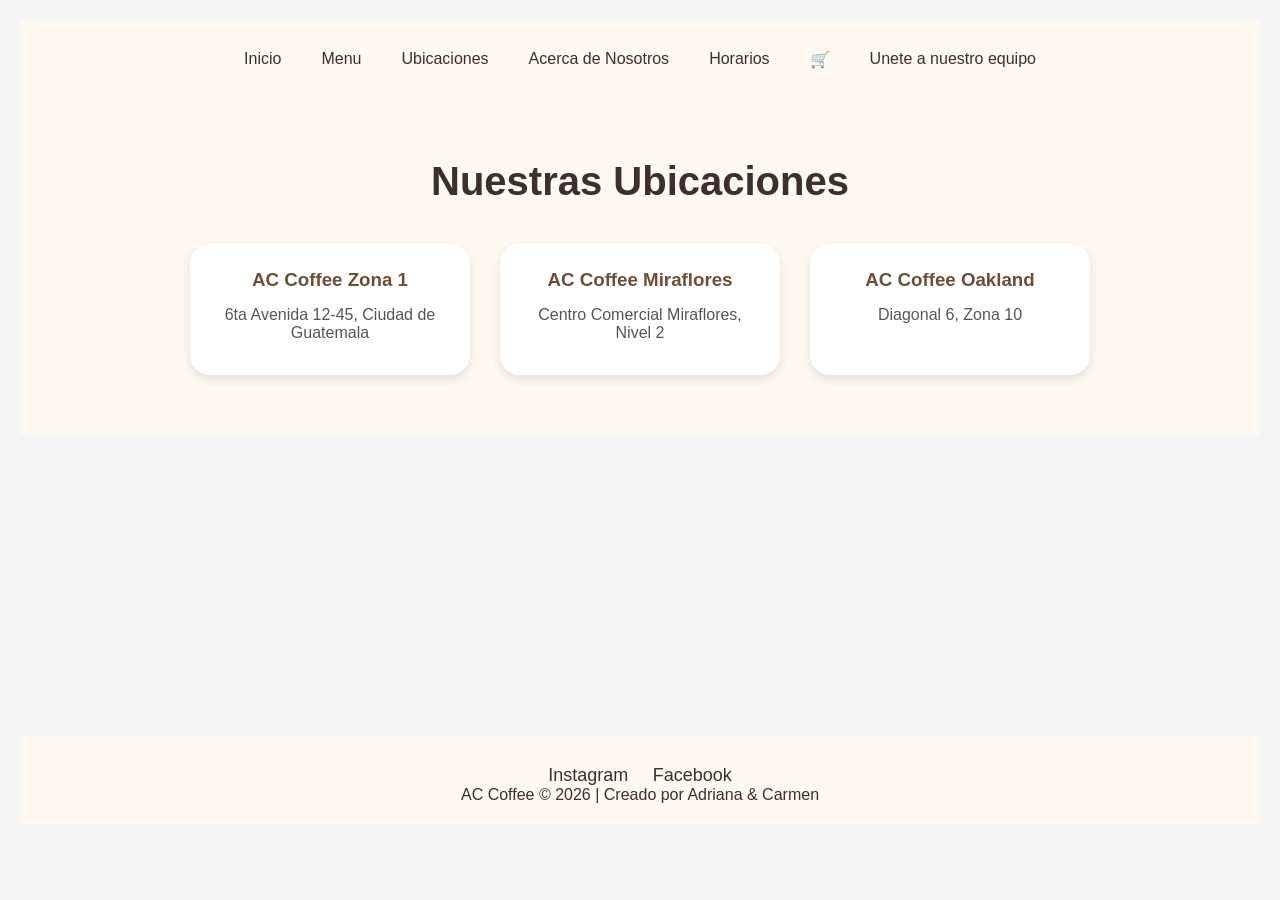
<file: ubicaciones.html>
<!DOCTYPE html>
<html lang="es">
    <head>
        <meta charset="UTF-8">
        <meta name="viewport" content="width-device" initial scale>
    </head>
    <title>AC Coffee </title>
    <link rel="stylesheet" href="style.css">
    <body>
        
        <nav class="navbar">
            <button class="hamburger" onclick="toggleMenu()">

    <span class="bar"></span>
    <span class="bar"></span>
    <span class="bar"></span>

</button>
        <ul class="nav">
        <li><a href="index.html">Inicio</a></li>
        <li><a href="#">Menu</a>
            <ul>
                <li> <a href="Bebidas.html">Bebidas</a></li>
                <li> <a href="Postres.html">Panderia Y Postres</a></li>
                <li> <a href="Comidas.html">Comidas</a></li>
            </ul>
        </li>
        <li><a href="ubicaciones.html">Ubicaciones</a></li>
        <li><a href="info.html">Acerca de Nosotros</a></li>
        <li><a href="horario.html">Horarios</a></li>
        <li><a href="carrito.html">🛒</a></li>
        <li><a href="contacto.html">Unete a nuestro equipo</a></li>
        </ul>
        </nav>
        <section class="ubicaciones">
        <h2>Nuestras Ubicaciones</h2>

        <div class="contenedor-ubicaciones">
        <div class="sucursal">
            <h3>AC Coffee Zona 1</h3>
            <p>6ta Avenida 12-45, Ciudad de Guatemala</p>
        </div>

        <div class="sucursal">
            <h3>AC Coffee Miraflores</h3>
            <p>Centro Comercial Miraflores, Nivel 2</p>
        </div>

        <div class="sucursal">
            <h3>AC Coffee Oakland</h3>
            <p>Diagonal 6, Zona 10</p>
        </div>

        </div>
    </section>
        <script>

function toggleMenu(){

    document.querySelector(".nav")
    .classList.toggle("active");
}

</script>
    </body>
    <footer>
    <div class="redes">
        <a href="https://www.instagram.com/ac_coffeegt?igsh=MXQ4dHN6b2NnM3cweg==">Instagram</a>
        <a href="https://www.facebook.com/share/1GqbHDVcX5/">Facebook</a>
    </div>

    <center><p>AC Coffee © 2026 | Creado por Adriana & Carmen </p></center>
    </footer>
</html>
</file>
<file: style.css>
* {
    margin: 0;
    padding: 0;
    box-sizing: border-box;
}

body{
    background-image: linear-gradient(#00000066,
    #00000066),
    url("fondo4.jpg");
    background-size: cover;
    background-position: center;
    background-repeat: no-repeat;
    background-attachment: fixed;
}

.navbar{
    background-color: #FFF8F0 ;
    width: 100%;
}
.nav > li {
    position:relative;
}   
.navbar ul{
    list-style-type: none;
    display: flex;
    justify-content: center;
    padding: 15px 0;
}

.navbar li a {
    display: block;
    color: #3C2F2F;
    text-align: center;
    padding: 15px 20px;
    text-decoration: none;
    transition: background-color 0.3s;
}

.navbar li a:hover {
    background-color: #E6D3B3;
    color: #3C2F2F;
    border-bottom: 2px solid #6F4E37;
}

.nav li  ul{
    display:none;
    position:absolute;
    top:100%;
    left:0;
    background-color:#FFF8F0;
    min-width:140px;
    padding:0;
}
.nav li ul li{
    width: 100%;
}

.nav li:hover > ul{
    display: block;   
}
.hamburger {
  display: none; 
  flex-direction: column;
  gap: 5px;
  background: none;
  border: none;
  cursor: pointer;
}

.bar {
  width: 25px;
  height: 3px;
  background: white;
  transition: 0.3s;
}


@media (max-width: 768px) {
  .hamburger {
    display: flex; 
  }
  
  .nav {
position: fixed;
top: 70px;
left: -100%;
flex-direction: column;
background-color: #FFF8F0;
width: 100%;
text-align: center;
transition: 0.3s;
padding: 2rem 0;
z-index: 999;
  }
  .nav.active{
        left: 0;
    }
    .nav li a{
    color: #3C2F2F;
}
    .nav li ul{
        display: block;
        position: static;
        background-color: #E6D3B3;
        width: 100%;
    }

    .nav li ul li a{
        padding-left: 40px;
        font-size: 16px;
    }

}
footer{
    background-color:#FFF8F0;
    color:#3C2F2F;
    text-align: center;
    padding: 20px;
    margin-top: 300px;
}

.hero{
    text-align: center;
    color: white;
    padding: 150px 20px;
}

.hero h1{
    font-size: 60px;
}

.hero p{
    font-size: 25px;
}

.nosotros{
    background-color: rgba(255, 248, 240, 0.92);
    width: 80%;
    margin: 60px auto;
    padding: 40px;
    border-radius: 20px;
    text-align: center;
    box-shadow: 0 5px 15px rgba(0,0,0,0.3);
}

.nosotros h1{
    color: #6F4E37;
    margin-bottom: 20px;
    font-size: 40px;
}

.nosotros p{
    color: #3C2F2F;
    font-size: 18px;
    line-height: 1.8;
    margin-bottom: 15px;
}

.redes{
    margin-top: 10px;
}

.redes a{
    color: #3C2F2F;
    text-decoration: none;
    margin: 10px;
    font-size: 18px;
}

.redes a:hover{
    color: #E6D3B3;
}
.titulo-menu{
    text-align: center;
    color: white;
    font-size: 55px;
    margin-top: 50px;
    margin-bottom: 120px;
}
.productos{
    display: flex;
    justify-content: center;
    gap: 40px;
    flex-wrap: wrap;
    width: 90%;
    margin: auto;
}
.card{
    width: 320px;
    margin-bottom: 120px;
}
.card img{
    width: 100%;
    height:220px;
    object-fit: cover;
    border-radius: 20px 20px 0 0;
    position: static;
}

.info{
    background-color: #FFF8F0;
    border-radius: 0 0 20px 20px;
    padding: 25px;
    text-align: center;
    box-shadow: 0 5px 15px rgba(0,0,0,0.25);
}
.info h2{
    color: #3C2F2F;
    margin-bottom: 10px;
    font-size: 28px;
}

.info p{
    color: #5C4B4B;
    margin-bottom: 15px;
    line-height: 1.5;
}
.precio{
    display: block;
    font-size: 30px;
    font-weight: bold;
    color: #6F4E37;
    margin-bottom: 20px;
}
.info button{
    width: 100%;
    border: none;
    border-radius: 8px;
    padding: 14px;
    background-color: #E6D3B3;
    color: #3C2F2F;
    font-size: 18px;
    cursor: pointer;
    transition: 0.3s;
}

.info button:hover{
    background-color: #d6b98d;
    transform: scale(1.03);
}
#carrito-contenedor{
    width: 80%;
    margin: auto;
}
.producto-carrito{
    background-color: #FFF8F0;
    display: flex;
    align-items: center;
    justify-content: space-between;
    padding: 20px;
    border-radius: 20px;
    margin-bottom: 30px;
}
.producto-carrito img{
    width: 120px;
}
.producto-carrito h2{
    color: #3C2F2F;
}
.producto-carrito p{
    font-size: 22px;
    color: #6F4E37;
}
.producto-carrito button{
    background-color: #c46b6b;
    color: white;
    border: none;
    padding: 12px 18px;
    border-radius: 10px;
    cursor: pointer;
}
#total{
    text-align: center;
    color: white;
    font-size: 40px;
    margin: 40px;
}
.vaciar-btn{
    background-color: #6F4E37;
    color: white;
    border: none;
    padding: 15px 30px;
    border-radius: 10px;
    font-size: 18px;
    cursor: pointer;
    margin-bottom: 50px;
}

.ubicaciones{
    padding: 60px;
    background-color: #FFF8F0;
    text-align: center;
}

.ubicaciones h2{
    font-size: 40px;
    margin-bottom: 40px;
    color: #3C2F2F;
}

.contenedor-ubicaciones{
    display: flex;
    justify-content: center;
    gap: 30px;
    flex-wrap: wrap;
}

.sucursal{
    background-color: white;
    padding: 25px;
    width: 280px;
    border-radius: 20px;
    box-shadow: 0px 4px 10px rgba(0,0,0,0.1);
    transition: 0.3s;
}

.sucursal:hover{
    transform: translateY(-10px);
}

.sucursal h3{
    color: #6F4E37;
    margin-bottom: 15px;
}

.sucursal p{
    color: #555;
    margin: 8px 0;
}

.horario{
    background-color: rgba(255, 248, 240, 0.92);
    width: 80%;
    margin: 60px auto;
    padding: 40px;
    border-radius: 20px;
    text-align: center;
    box-shadow: 0 5px 15px rgba(0,0,0,0.3);
}
.horario h1{
    color: #6F4E37;
    margin-bottom: 20px;
    font-size: 40px;
}

.horario p{
    color: #3C2F2F;
    font-size: 18px;
    line-height: 1.8;
    margin-bottom: 15px;
}

.tabla-horarios{
    max-width: 600px;
    margin: auto;
    background-color: white;
    padding: 30px;
    border-radius: 20px;
    box-shadow: 0px 4px 10px rgba(0,0,0,0.1);
}

.dia{
    display: flex;
    justify-content: space-between;
    padding: 15px 0;
    border-bottom: 1px solid #ddd;
    font-size: 18px;
    color: #555;
}

.dia:last-child{
    border-bottom: none;
}

.dia span:first-child{
    font-weight: bold;
    color: #6F4E37;
}

.trabajo{
    background-color: rgba(255, 248, 240, 0.92);
    width: 80%;
    margin: 60px auto;
    padding: 40px;
    border-radius: 20px;
    text-align: center;
    box-shadow: 0 5px 15px rgba(0,0,0,0.3);
}

.trabajo h2{
    color: #6F4E37;
    margin-bottom: 20px;
    font-size: 40px;
}

.trabajo p{
    color: #3C2F2F;
    font-size: 18px;
    line-height: 1.8;
    margin-bottom: 15px;
}

.trabajo form{
    width: 60%;
    margin: 50px auto 0 auto;
    background: rgba(255,255,255,0.85);
    padding: 40px;
    border-radius: 25px;
    box-shadow: 0px 8px 20px rgba(0,0,0,0.15);
    backdrop-filter: blur(5px);
}

.trabajo ul{
    list-style: none;
    padding: 0;
}

.trabajo li{
    margin: 20px 0;
    text-align: left;
}

.trabajo label{
    display: block;
    margin-bottom: 10px;
    color: #6F4E37;
    font-weight: bold;
    font-size: 18px;
}

.trabajo input,
.trabajo textarea{
    width: 100%;
    padding: 15px;
    border: 1px solid #d6c5b8;
    border-radius: 15px;
    font-size: 16px;
    background-color: #f8f5f2;
}

.trabajo textarea{
    height: 120px;
    resize: none;
}

.trabajo input[type="submit"]{
    background-color: #6F4E37;
    color: white;
    border: none;
    cursor: pointer;
    transition: 0.3s;
    font-size: 18px;
    font-weight: bold;
}

.trabajo input[type="submit"]:hover{
    background-color: #4B3225;
    transform: scale(1.03);
}
.container {
  width: 90%;
  max-width: 1200px;
  margin: 0 auto; 
}
img {
  max-width: 100%;
  height: auto;
}
@media (max-width: 768px){

    .navbar{
        padding: 10px 0;
        background-color: #FFF8F0
    }

    .navbar li a{

        font-size: 18px;
        padding: 18px 20px;
        color: #6F4E37;
    }

    .hamburger{
        padding: 15px 20px;
    }

    .bar{
        width: 30px;
        height: 4px;
        color: #6F4E37;
        background-color:#6F4E37;
    }
}
.pago-container{
    width: 80%;
    margin: 50px auto;
    background-color: #FFF8F0;
    padding: 30px;
    border-radius: 20px;
    text-align: center;
    box-shadow: 0 5px 15px rgba(0,0,0,0.25);
}

.pago-container{
    width: 80%;
    margin: 50px auto;
    background: #FFF8F0;
    padding: 30px;
    border-radius: 20px;
    text-align: center;
}

.pago-container h2{
    color: #6F4E37;
    margin-bottom: 20px;
}

.form-pago{
    display: flex;
    flex-direction: column;
    gap: 15px;
}

.form-pago input,
.form-pago select{
    padding: 15px;
    border: 1px solid #d6c5b8;
    border-radius: 10px;
    font-size: 16px;
}

.form-pago button{
    background: #6F4E37;
    color: white;
    border: none;
    padding: 15px;
    border-radius: 10px;
    cursor: pointer;
    font-size: 18px;
}

.form-pago button:hover{
    background: #4B3225;
}
.pago-container{
    width: 80%;
    margin: 50px auto;
    background-color: rgba(255,248,240,0.95);
    padding: 40px;
    border-radius: 20px;
    box-shadow: 0 5px 15px rgba(0,0,0,0.25);
}

.pago-container h2{
    text-align: center;
    color: #6F4E37;
    margin-bottom: 25px;
}

.form-pago{
    display: flex;
    flex-direction: column;
    gap: 15px;
}

.form-pago input,
.form-pago select{
    padding: 15px;
    border: 1px solid #d6c5b8;
    border-radius: 10px;
    font-size: 16px;
    background-color: white;
}

.form-pago button{
    margin-top: 10px;
}
.modal{
    display:none;
    position:fixed;
    z-index:9999;
    left:0;
    top:0;
    width:100%;
    height:100%;
    background:rgba(0,0,0,0.7);
}

.modal-contenido{
    background:#FFF8F0;
    width:90%;
    max-width:550px;
    margin:50px auto;
    padding:30px;
    border-radius:20px;
    position:relative;
    box-shadow:0 5px 20px rgba(0,0,0,0.3);
}

.cerrar{
    position:absolute;
    right:20px;
    top:10px;
    font-size:35px;
    cursor:pointer;
    color:#6F4E37;
}

.modal h2{
    text-align:center;
    color:#6F4E37;
    margin-bottom:25px;
}

.modal form{
    display:flex;
    flex-direction:column;
    gap:15px;
}

.modal input,
.modal select{
    padding:14px;
    border:1px solid #d6c5b8;
    border-radius:10px;
    font-size:16px;
    background:white;
}

.fila{
    display:flex;
    gap:10px;
}

.modal button{
    background:#6F4E37;
    color:white;
    border:none;
    padding:15px;
    border-radius:10px;
    font-size:18px;
    cursor:pointer;
}

.modal button:hover{
    background:#4B3225;
}

.btn-dark{
    background-color: #5D4037;
    border: none;
    border-radius: 30px;
    padding: 10px 25px;
    transition: .3s;
}

.btn-dark:hover{
    background-color: #8D6E63;
    color: white;
}

.producto-detalle{
display:flex;
flex-wrap:wrap;
gap:60px;
padding:70px;
justify-content:center;
align-items:center;
}

.imagen-producto img{
width:450px;
border-radius:20px;
box-shadow:0 10px 25px rgba(0,0,0,.25);
}

.detalle{
max-width:500px;
background:white;
padding:35px;
border-radius:20px;
}

.detalle h1{
font-size:42px;
color:#3C2F2F;
margin-bottom:10px;
}

.detalle h2{
font-size:38px;
color:#6F4E37;
margin:20px 0;
}

.detalle p{
font-size:18px;
line-height:1.7;
color:#555;
margin-bottom:25px;
}

.estrellas{
color:gold;
font-size:25px;
margin-bottom:20px;
}

.cantidad{
display:flex;
gap:15px;
align-items:center;
margin-bottom:30px;
}

.cantidad button{
width:45px;
height:45px;
font-size:24px;
border:none;
background:#E6D3B3;
cursor:pointer;
border-radius:10px;
}

.cantidad span{
font-size:28px;
font-weight:bold;
}

.btn-carrito{
width:100%;
padding:18px;
background:#6F4E37;
color:white;
border:none;
font-size:20px;
border-radius:10px;
cursor:pointer;
margin-bottom:15px;
}

.btn-carrito:hover{
background:#5a3d2b;
}

.btn-favorito{
width:100%;
padding:18px;
background:#FFF8F0;
border:2px solid #6F4E37;
font-size:18px;
border-radius:10px;
cursor:pointer;
}

.reseñas{
width:80%;
margin:auto;
background:white;
padding:40px;
border-radius:20px;
margin-bottom:80px;

}

.reseñas textarea{
width:100%;
height:120px;
padding:15px;
margin:20px 0;
font-size:16px;
border-radius:10px;
}

.reseñas button{
padding:15px 30px;
background:#6F4E37;
color:white;
border:none;
border-radius:10px;
cursor:pointer;
}

.comentario{
margin-top:30px;
padding:20px;
background:#f8f8f8;
border-radius:15px;

}

.estrellas-grandes{
font-size:35px;
color:gold;
margin-bottom:20px;
}



.carrusel{
    width: 90%;
    height: 600px;
    margin: 40px auto;
    position: relative;
    overflow: hidden;
    border-radius: 20px;
}


.slide{
    display: none;
    position: relative;
}


.slide.activo{
    display: block;
}


.slide img{
    width: 100%;
    height: 600px;
    object-fit: cover;
}



.texto-carrusel{
    position: absolute;
    top: 50%;
    left: 50%;
    transform: translate(-50%, -50%);

    text-align: center;
    color: white;

    background: rgba(62,39,35,.65);

    padding: 30px;
    border-radius: 20px;
}



.texto-carrusel h1{
    font-size: 45px;
}


.texto-carrusel p{
    font-size: 20px;
}



.texto-carrusel a{

    display: inline-block;

    margin-top: 15px;

    padding: 12px 25px;

    background:#8B5E3C;

    color:white;

    text-decoration:none;

    border-radius:30px;

}



.texto-carrusel a:hover{

    background:#5D4037;

}




.anterior,
.siguiente{

    position:absolute;

    top:50%;

    transform:translateY(-50%);

    background:rgba(0,0,0,.4);

    color:white;

    border:none;

    font-size:35px;

    padding:15px;

    cursor:pointer;

}


.anterior{
    left:20px;
}

.siguiente{
    right:20px;
}
.calificar{

    font-size:40px;

    margin:20px 0;

}

.estrella{

    cursor:pointer;

    color:#ccc;

    transition:.3s;

}

.estrella:hover{

    transform:scale(1.2);

}

.activa{

    color:gold;

}

.estrellas-mostrar{

    color:gold;

    font-size:25px;

    margin-bottom:10px;

}
.relacionados{

    width:90%;
    margin:70px auto;

}

.relacionados h2{

    color:white;
    text-align:center;
    margin-bottom:40px;
    font-size:40px;

}

.productos-relacionados{

    display:flex;
    justify-content:center;
    gap:30px;
    flex-wrap:wrap;

}

.mini-card{

    width:250px;
    background:#FFF8F0;
    border-radius:20px;
    overflow:hidden;
    text-decoration:none;
    color:#3C2F2F;
    transition:.3s;
    box-shadow:0 8px 20px rgba(0,0,0,.25);

}

.mini-card:hover{

    transform:translateY(-8px);

}

.mini-card img{

    width:100%;
    height:180px;
    object-fit:cover;

}

.mini-card h3{

    padding:20px;
    text-align:center;

}

body{
    font-family: Arial, sans-serif;
    background:#f5f5f5;
    margin:0;
    padding:20px;
}

h1{
    text-align:center;
}

.producto{
    background:white;
    padding:20px;
    margin:15px auto;
    max-width:500px;
    border-radius:10px;
    display:flex;
    justify-content:space-between;
    align-items:center;
}

button{
    background:#6F4E37;
    color:white;
    border:none;
    padding:10px 15px;
    border-radius:5px;
    cursor:pointer;
}

button:hover{
    opacity:.9;
}

#carrito{
    background:white;
    max-width:700px;
    margin:30px auto;
    padding:20px;
    border-radius:10px;
}

.item{
    display:flex;
    justify-content:space-between;
    margin:10px 0;
}

#total{
    font-size:22px;
    font-weight:bold;
    margin-top:20px;
}
</file>
